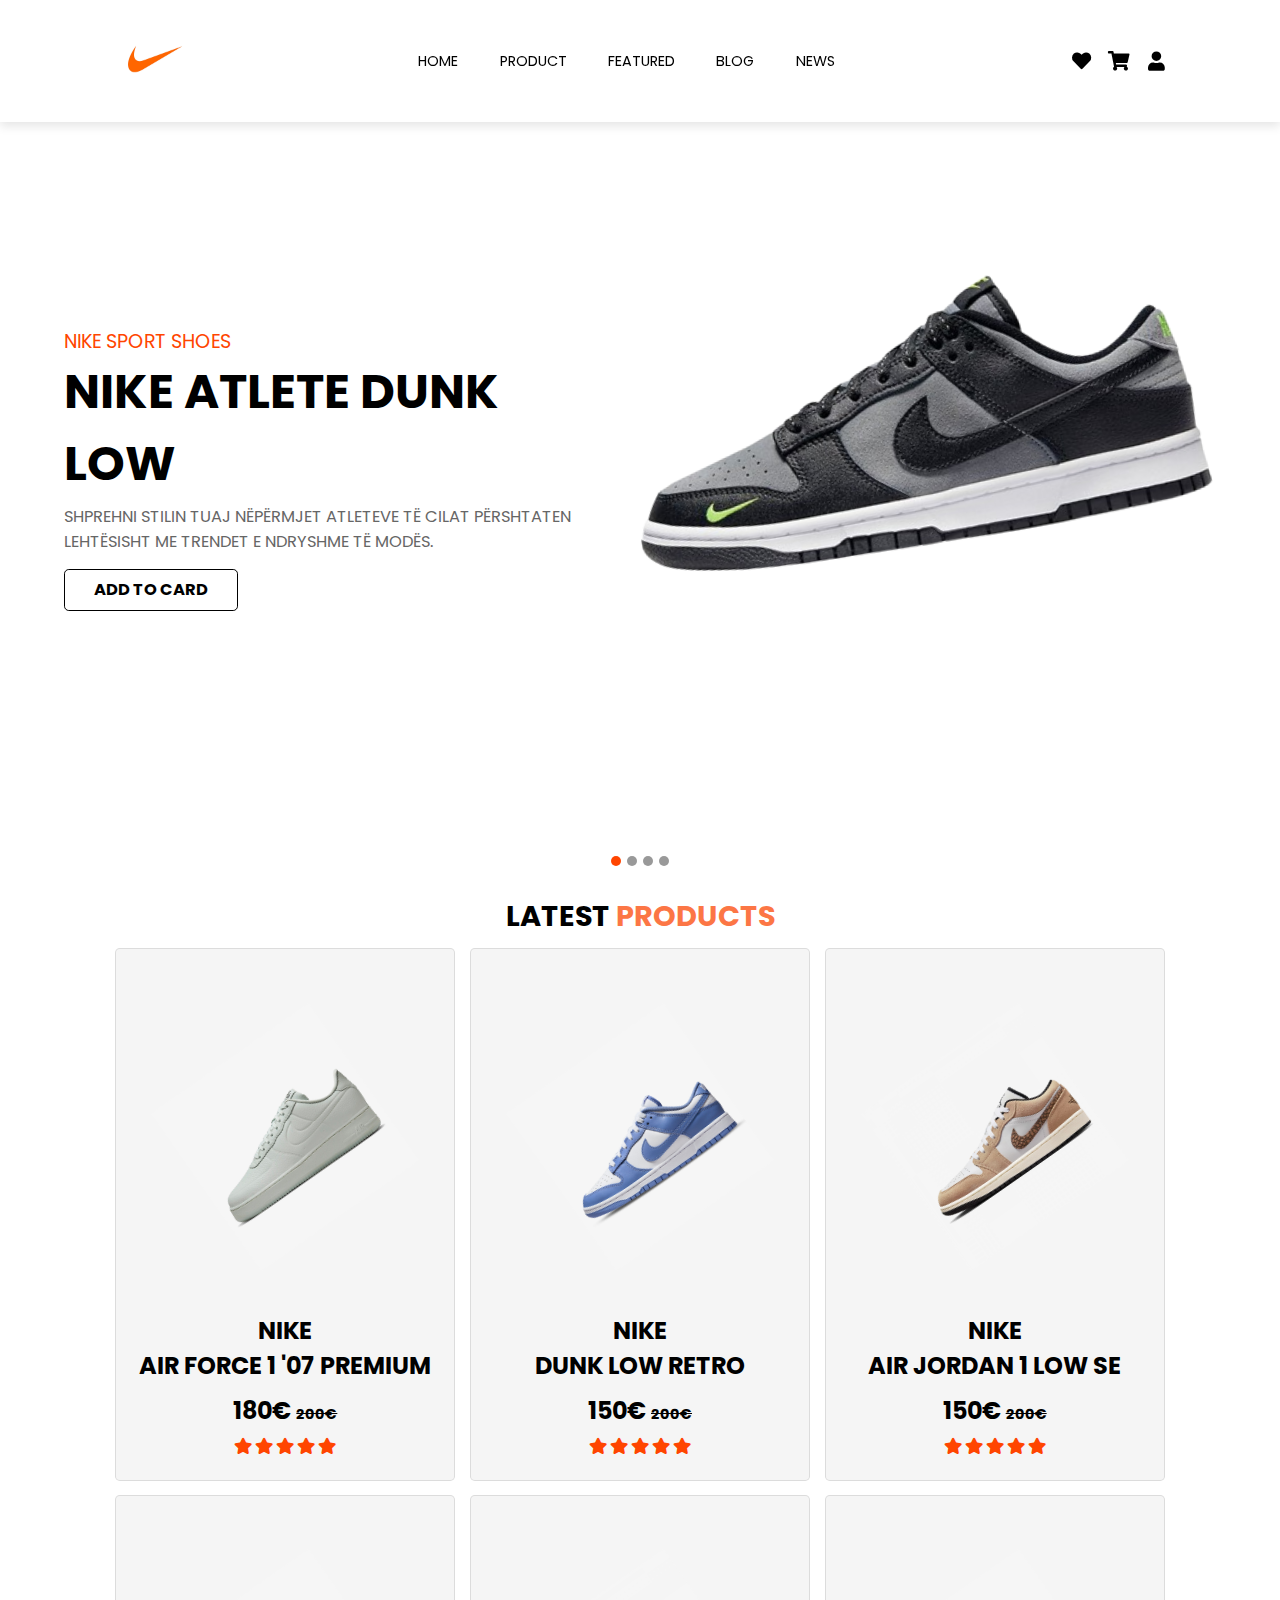
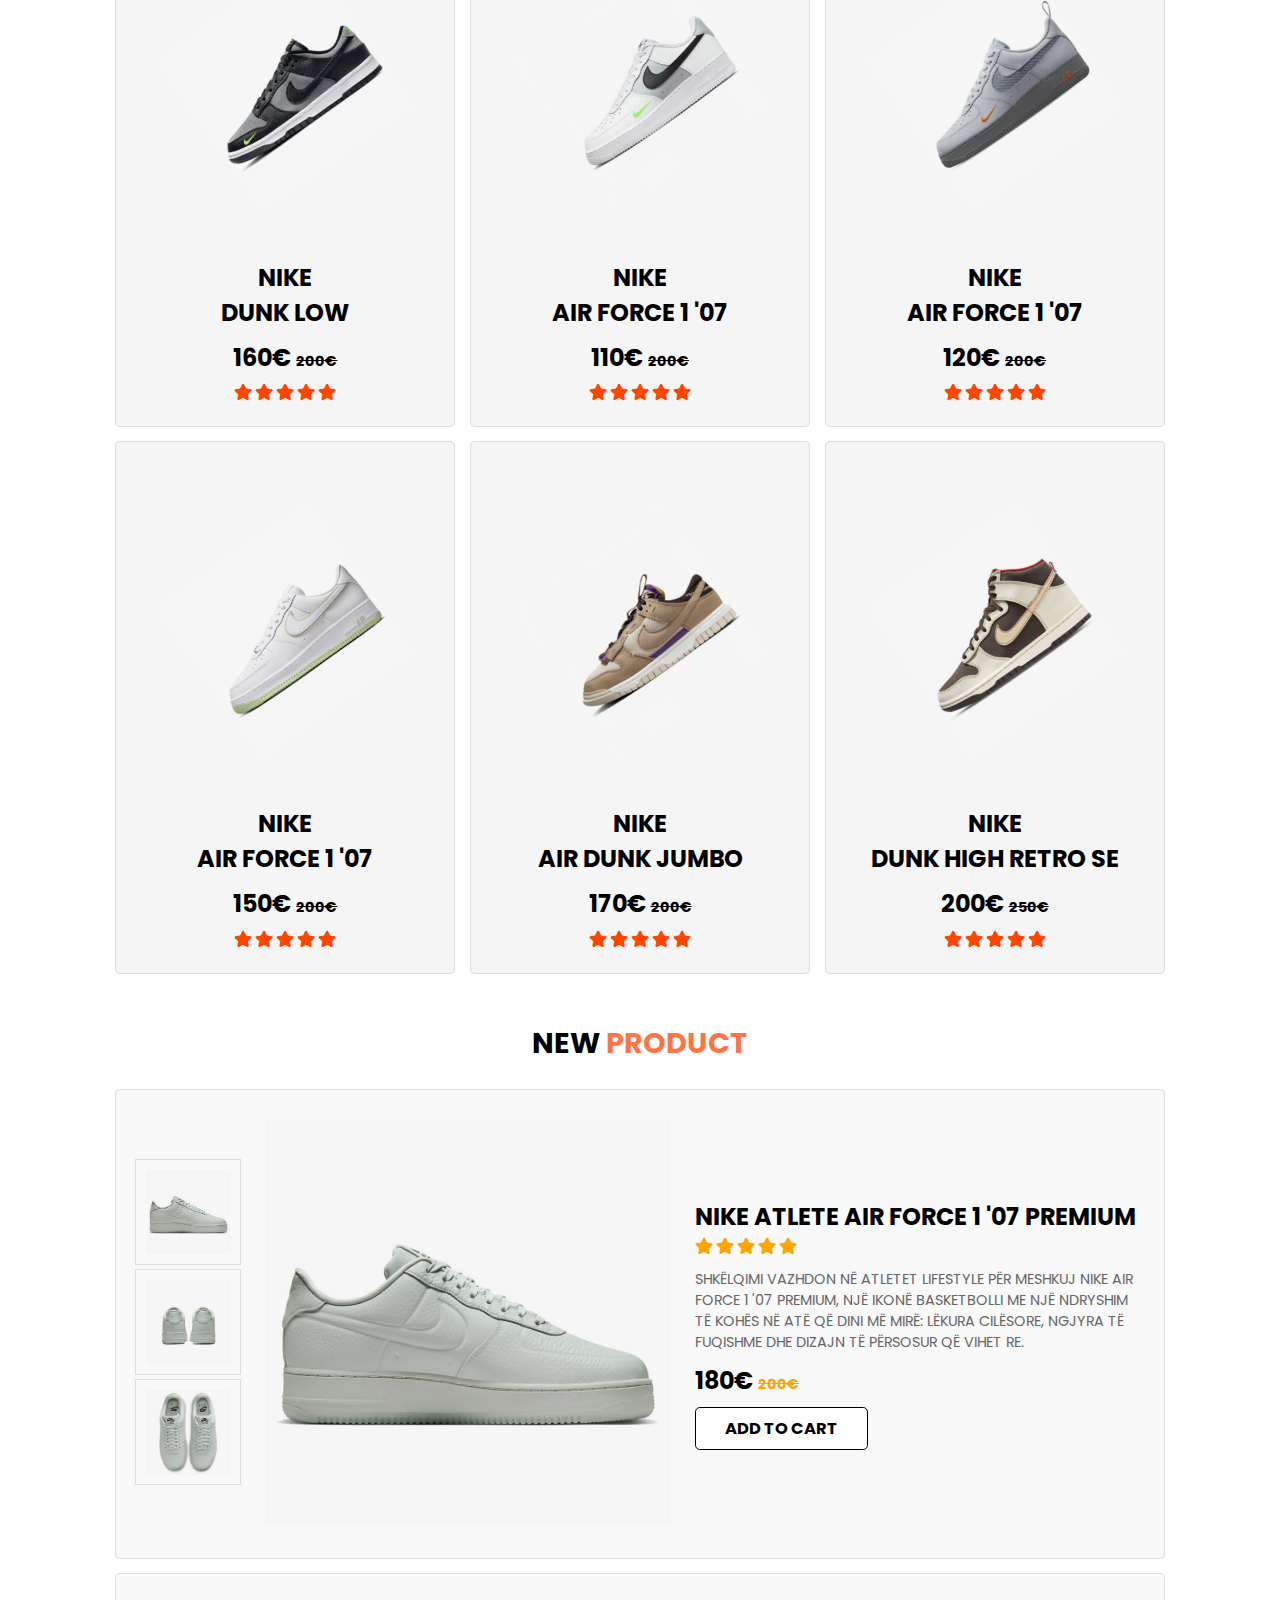
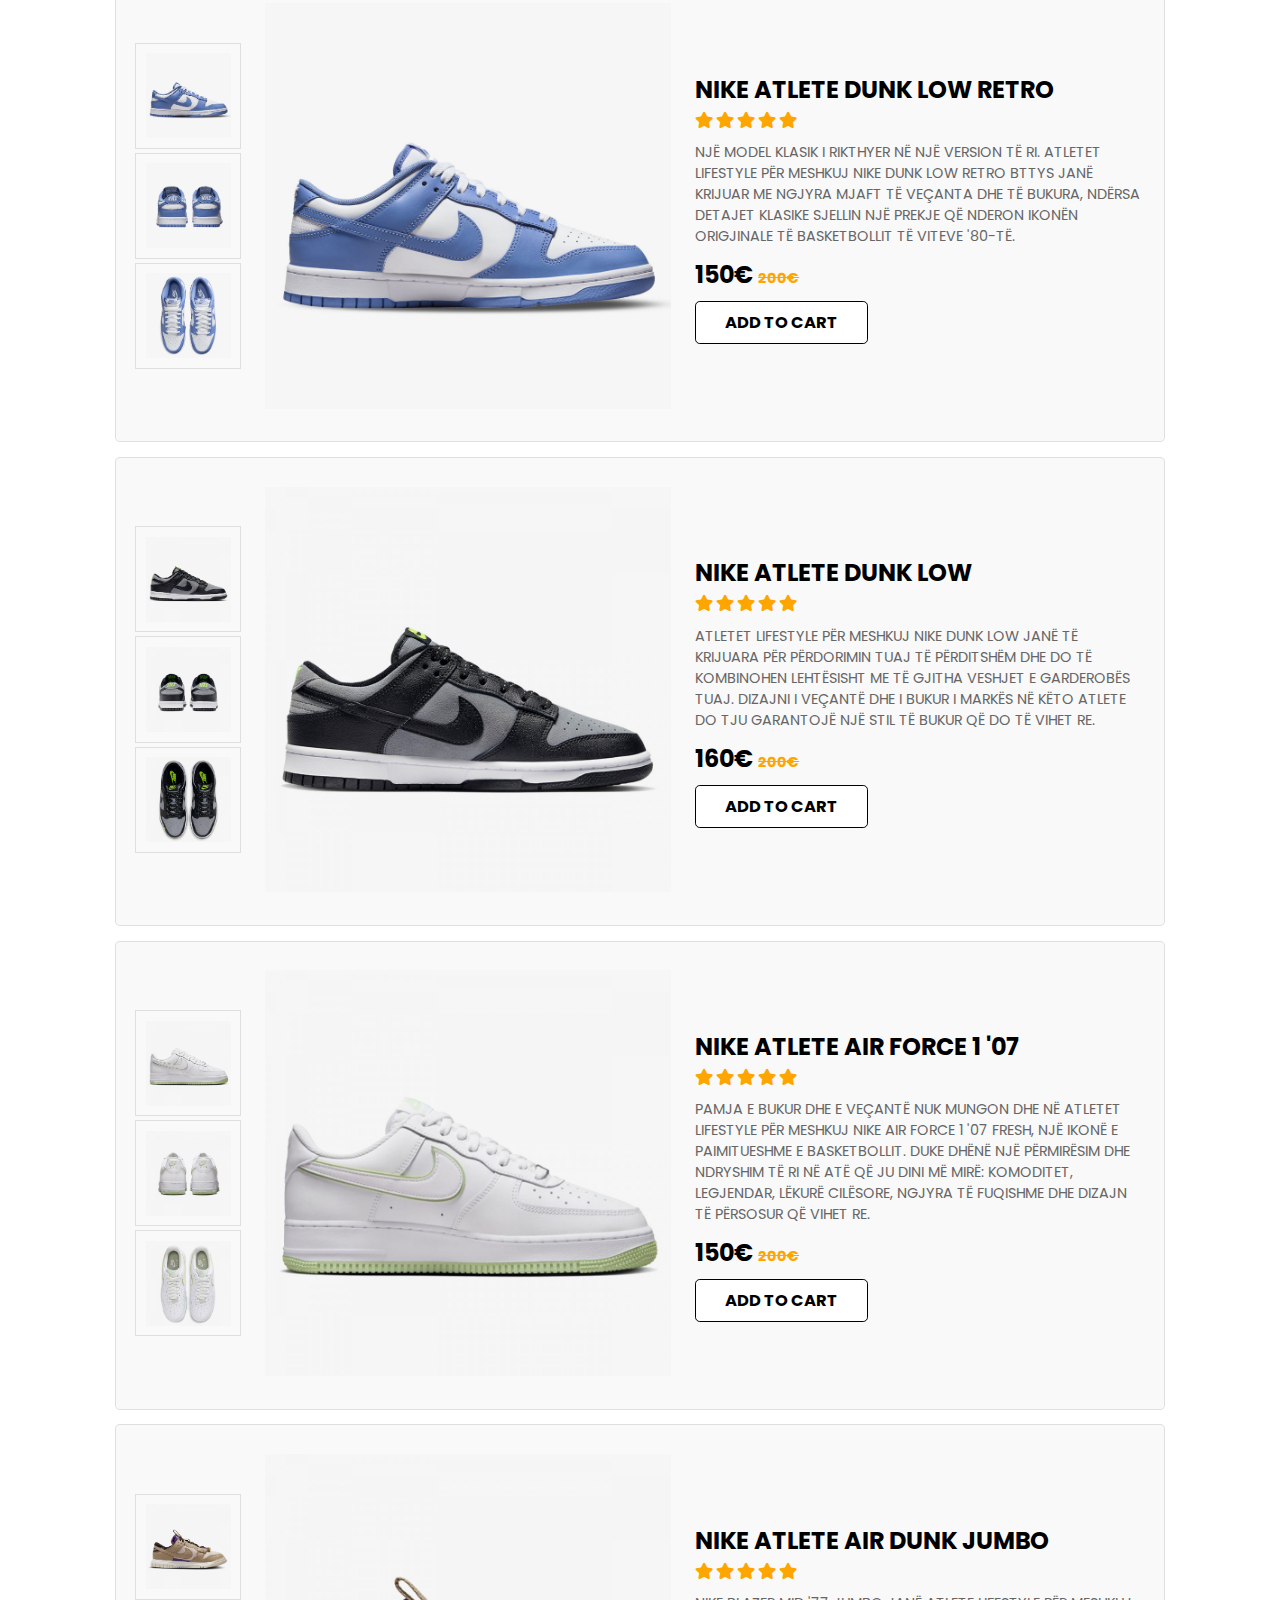
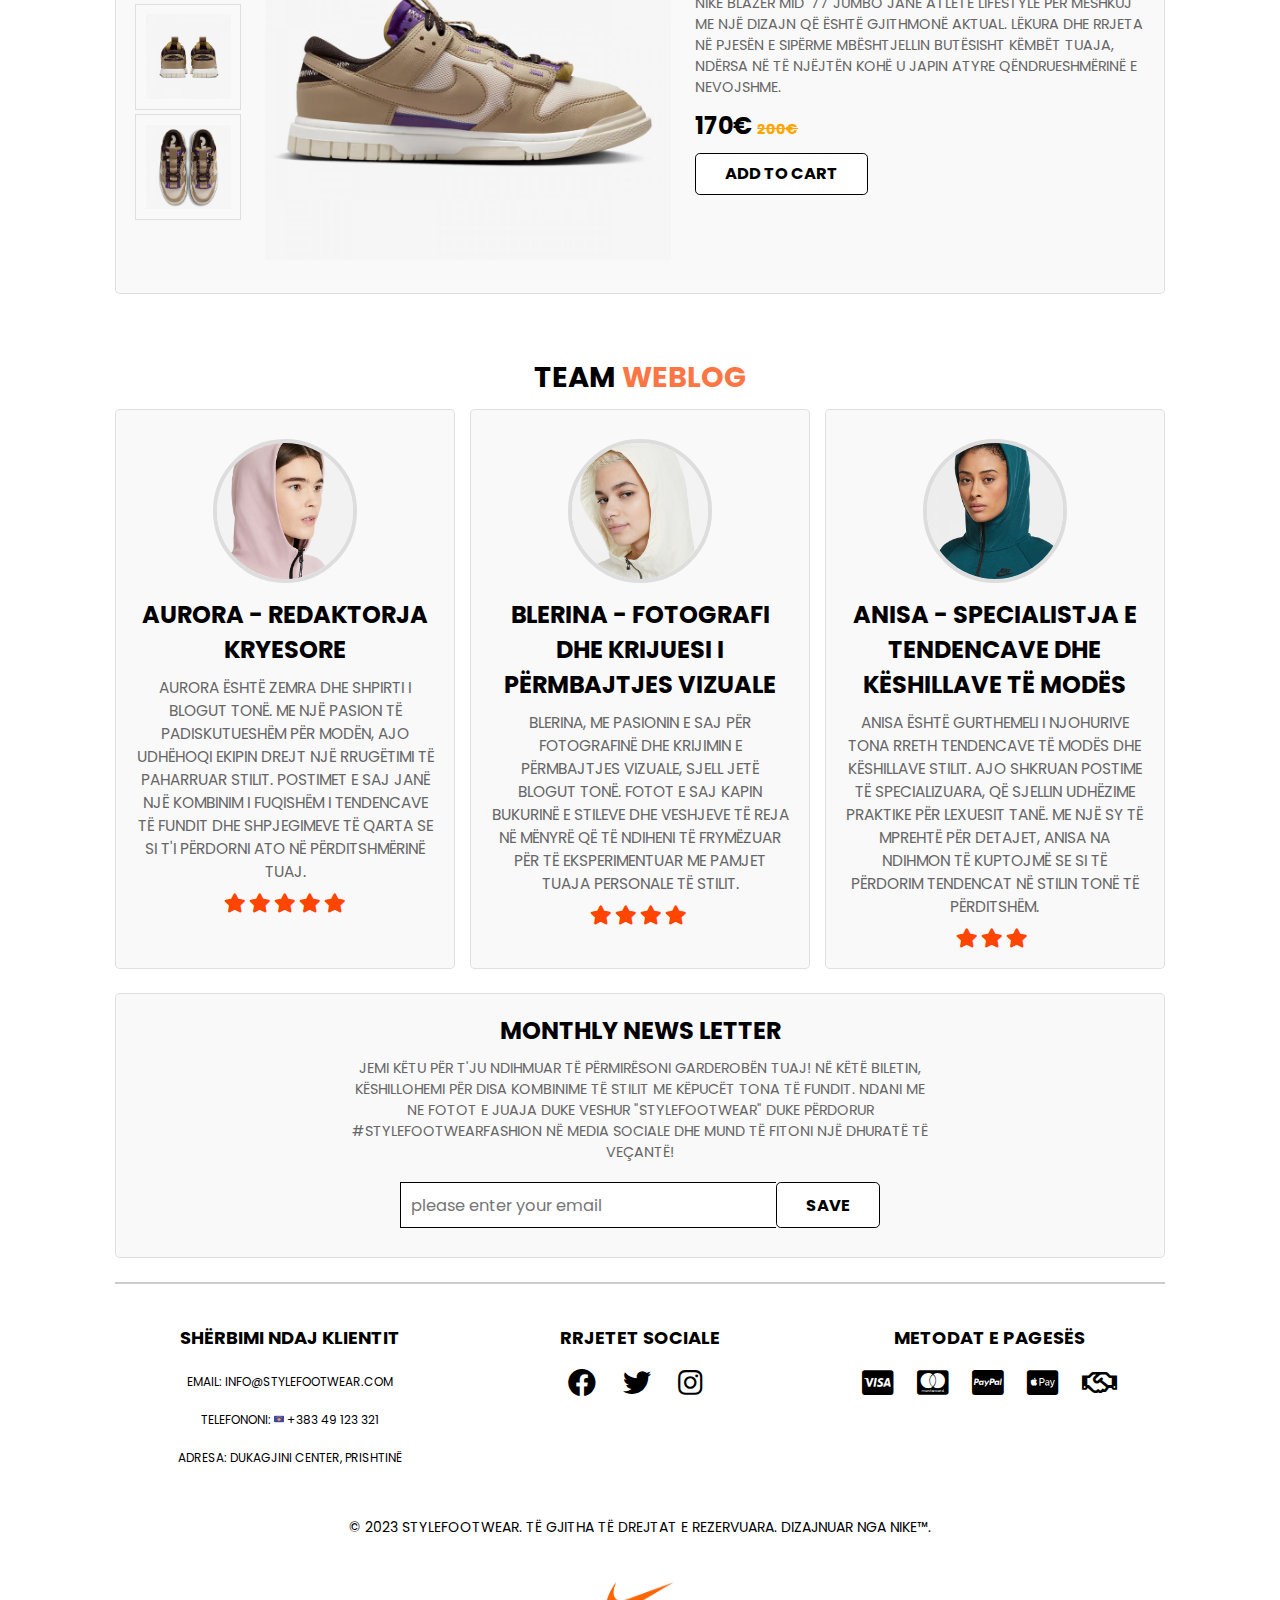
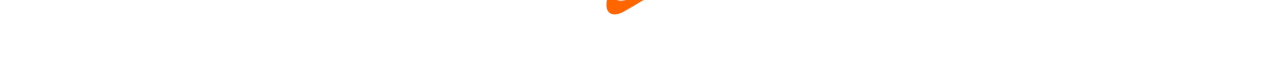
<file: frontend/index.html>
<!DOCTYPE html>
<html lang="en">
<head>
    <meta charset="UTF-8">
    <meta name="viewport" content="width=device-width, initial-scale=1.0">
    <title>Document</title>
    <link rel="stylesheet" href="https://cdnjs.cloudflare.com/ajax/libs/font-awesome/5.15.4/css/all.min.css">
    <link rel="stylesheet" href="style.css">
</head>
<body>

    <header>
        <div id="menu-bar" class="fa fa-bars"></div>
        <a href="#" class="logo"><img src="img/logo.png" alt="Logo" ></a>
        <nav class="navbar">
            <a href="#home">Home</a>
            <a href="#product">Product</a>
            <a href="#fearured">Featured</a>
            <a href="#blog">blog</a>
            <a href="#news">news</a>
        </nav>
        <div class="icons">
            <a href="#"><i class="fa fa-heart"></i></a>
            <a href="#"><i class="fa fa-shopping-cart"></i></a>
            <a href="Login-Signup/Login.html"><i class="fa fa-user"></i></a>
        </div>
    </header>


    <!-- FUND I HEADER --> <!-- FUND I HEADER --> <!-- FUND I HEADER --> <!-- FUND I HEADER --> <!-- FUND I HEADER --> <!-- FUND I HEADER -->


    <section class="home" id="home">
        <div class="slide-container active">
            <div class="slide">
                <div class="content">
                    <span>Nike Sport Shoes</span>
                    <h3>NIKE Atlete Dunk Low</h3>
                    <p>
                        Shprehni stilin tuaj nëpërmjet atleteve të cilat përshtaten lehtësisht me trendet e ndryshme të modës. 
                    </p>
                    <a href="#" class="btn">add to card</a>
                </div>
                <div class="image">
                    <img src="img/slide/1.png" class="shoe">
                </div>
            </div>
        </div>
        <div class="slide-container">
            <div class="slide">
                <div class="content">
                    <span>Nike Sport Shoes</span>
                    <h3>NIKE Atlete Air Force 1 '07</h3>
                    <p>
                        Profili i cekët i bën atletet të duken elegante Fitoni pikë në stilin e atleteve Lifestyle për meshkuj Nike AIR FORCE 1 '07.
                    </p>
                    <a href="#" class="btn">add to card</a>
                </div>
                <div class="image">
                    <img src="img/slide/2.png" class="shoe">
                </div>
            </div>
        </div>
        <div class="slide-container">
            <div class="slide">
                <div class="content">
                    <span>Nike Sport Shoes</span>
                    <h3>NIKE Atlete Air Force 1 '07</h3>
                    <p>
                        Pamja e bukur dhe e veçantë nuk mungon dhe në atletet Lifestyle për meshkuj Nike Air Force 1 '07, një ikonë e paimitueshme e basketbollit. 
                    </p>
                    <a href="#" class="btn">add to card</a>
                </div>
                <div class="image">
                    <img src="img/slide/3.png" class="shoe">
                </div>
            </div>
        </div>
        <div class="slide-container">
            <div class="slide">
                <div class="content">
                    <span>Nike Sport Shoes</span>
                    <h3>NIKE Atlete Air Dunk Jumbo</h3>
                    <p>
                        Nike Blazer Mid '77 Jumbo janë atlete Lifestyle për meshkuj me një dizajn që është gjithmonë aktual.
                        Ato ju ofrojnë gjithashtu një pamje premium që do të jetë gjithmonë pjesë e kohës
                    </p>
                    <a href="#" class="btn">add to card</a>
                </div>
                <div class="image">
                    <img src="img/slide/4.png" class="shoe">
                </div>
            </div>
        </div>

        <div class="circle-nav-container">
            <div class="circle-nav" onclick="changeSlide(0)"></div>
            <div class="circle-nav" onclick="changeSlide(1)"></div>
            <div class="circle-nav" onclick="changeSlide(2)"></div>
            <div class="circle-nav" onclick="changeSlide(3)"></div>
        </div>
    </section>


    <!-- FUND I HOME SECTION --> <!-- FUND I HOME SECTION --> <!-- FUND I HOME SECTION --> <!-- FUND I HOME SECTION --> <!-- FUND I HOME SECTION -->


    <section class="product" id="product">
        <h1 class="heading">latest <span>Products</span></h1>
        <div class="box-container">
            <div class="box">
                <div class="icons">
                    <a href="#" class="fa fa-heart"></a>
                    <a href="#" class="fa fa-share"></a>
                    <a href="#" class="fa fa-eye"></a>
                </div>
                <div class="content">
                    <img src="img/Product/1.jpg" alt="">
                    <h3>Nike</h3>
                    <h3> Air Force 1 '07 Premium</h3>
                    <div class="price"> 180€ <span> 200€</span></div>
                    <div class="stars">
                        <i class="fa fa-star"></i>
                        <i class="fa fa-star"></i>
                        <i class="fa fa-star"></i>
                        <i class="fa fa-star"></i>
                        <i class="fa fa-star"></i>
                    </div>
                </div>
            </div>
            <div class="box">
                <div class="icons">
                    <a href="#" class="fa fa-heart"></a>
                    <a href="#" class="fa fa-share"></a>
                    <a href="#" class="fa fa-eye"></a>
                </div>
                <div class="content">
                    <img src="img/Product/2.jpg" alt="">
                    <h3>Nike</h3>
                    <h3>Dunk Low Retro</h3>
                    <div class="price"> 150€ <span> 200€</span></div>
                    <div class="stars">
                        <i class="fa fa-star"></i>
                        <i class="fa fa-star"></i>
                        <i class="fa fa-star"></i>
                        <i class="fa fa-star"></i>
                        <i class="fa fa-star"></i>
                    </div>
                </div>
            </div>
            <div class="box">
                <div class="icons">
                    <a href="#" class="fa fa-heart"></a>
                    <a href="#" class="fa fa-share"></a>
                    <a href="#" class="fa fa-eye"></a>
                </div>
                <div class="content">
                    <img src="img/Product/3.jpg" alt="">
                    <h3>Nike</h3>
                    <h3>Air Jordan 1 Low SE</h3>
                    <div class="price"> 150€ <span> 200€</span></div>
                    <div class="stars">
                        <i class="fa fa-star"></i>
                        <i class="fa fa-star"></i>
                        <i class="fa fa-star"></i>
                        <i class="fa fa-star"></i>
                        <i class="fa fa-star"></i>
                    </div>
                </div>
            </div>
            <div class="box">
                <div class="icons">
                    <a href="#" class="fa fa-heart"></a>
                    <a href="#" class="fa fa-share"></a>
                    <a href="#" class="fa fa-eye"></a>
                </div>
                <div class="content">
                    <img src="img/Product/5.jpg" alt="">
                    <h3>Nike</h3>
                    <h3> Dunk Low</h3>
                    <div class="price"> 160€ <span> 200€</span></div>
                    <div class="stars">
                        <i class="fa fa-star"></i>
                        <i class="fa fa-star"></i>
                        <i class="fa fa-star"></i>
                        <i class="fa fa-star"></i>
                        <i class="fa fa-star"></i>
                    </div>
                </div>
            </div>
            <div class="box">
                <div class="icons">
                    <a href="#" class="fa fa-heart"></a>
                    <a href="#" class="fa fa-share"></a>
                    <a href="#" class="fa fa-eye"></a>
                </div>
                <div class="content">
                    <img src="img/Product/7.jpg" alt="">
                    <h3>Nike</h3>
                    <h3> Air Force 1 '07</h3>
                    <div class="price"> 110€ <span> 200€</span></div>
                    <div class="stars">
                        <i class="fa fa-star"></i>
                        <i class="fa fa-star"></i>
                        <i class="fa fa-star"></i>
                        <i class="fa fa-star"></i>
                        <i class="fa fa-star"></i>
                    </div>
                </div>
            </div>
            <div class="box">
                <div class="icons">
                    <a href="#" class="fa fa-heart"></a>
                    <a href="#" class="fa fa-share"></a>
                    <a href="#" class="fa fa-eye"></a>
                </div>
                <div class="content">
                    <img src="img/Product/8.jpg" alt="">
                    <h3>Nike</h3>
                    <h3>Air Force 1 '07</h3>
                    <div class="price"> 120€ <span> 200€</span></div>
                    <div class="stars">
                        <i class="fa fa-star"></i>
                        <i class="fa fa-star"></i>
                        <i class="fa fa-star"></i>
                        <i class="fa fa-star"></i>
                        <i class="fa fa-star"></i>
                    </div>
                </div>
            </div>
            <div class="box">
                <div class="icons">
                    <a href="#" class="fa fa-heart"></a>
                    <a href="#" class="fa fa-share"></a>
                    <a href="#" class="fa fa-eye"></a>
                </div>
                <div class="content">
                    <img src="img/Product/9.jpg" alt="">
                    <h3>NIKE</h3>
                    <h3> Air Force 1 '07</h3>
                    <div class="price"> 150€ <span> 200€</span></div>
                    <div class="stars">
                        <i class="fa fa-star"></i>
                        <i class="fa fa-star"></i>
                        <i class="fa fa-star"></i>
                        <i class="fa fa-star"></i>
                        <i class="fa fa-star"></i>
                    </div>
                </div>
            </div>
            <div class="box">
                <div class="icons">
                    <a href="#" class="fa fa-heart"></a>
                    <a href="#" class="fa fa-share"></a>
                    <a href="#" class="fa fa-eye"></a>
                </div>
                <div class="content">
                    <img src="img/Product/10.jpg" alt="">
                    <h3>Nike</h3>
                    <h3> Air Dunk Jumbo</h3>
                    <div class="price"> 170€ <span> 200€</span></div>
                    <div class="stars">
                        <i class="fa fa-star"></i>
                        <i class="fa fa-star"></i>
                        <i class="fa fa-star"></i>
                        <i class="fa fa-star"></i>
                        <i class="fa fa-star"></i>
                    </div>
                </div>
            </div>
            <div class="box">
                <div class="icons">
                    <a href="#" class="fa fa-heart"></a>
                    <a href="#" class="fa fa-share"></a>
                    <a href="#" class="fa fa-eye"></a>
                </div>
                <div class="content">
                    <img src="img/Product/11.jpg" alt="">
                    <h3>Nike</h3>
                    <h3>Dunk High Retro SE</h3>
                    <div class="price"> 200€ <span> 250€</span></div>
                    <div class="stars">
                        <i class="fa fa-star"></i>
                        <i class="fa fa-star"></i>
                        <i class="fa fa-star"></i>
                        <i class="fa fa-star"></i>
                        <i class="fa fa-star"></i>
                    </div>
                </div>
            </div>
        </div>
    </section>


    <!-- FUND I PRODUCT SECTION --> <!-- FUND I PRODUCT SECTION --> <!-- FUND I PRODUCT SECTION --> <!-- FUND I PRODUCT SECTION --> <!-- FUND I PRODUCT SECTION -->


    <section class="featured" id="fearured">
        <h1 class="heading">New <span>Product</span></h1>
        <div class="row">
            <div class="image-container">
                <div class="small-image">
                    <img src="img/product1/1.jpg" alt="" class="featured-image-1">
                    <img src="img/product1/2.jpg" alt="" class="featured-image-1">
                    <img src="img/product1/3.jpg" alt="" class="featured-image-1">
                </div>
                <div class="big-image">
                    <img src="img/product1/1.jpg" alt="" class="big-image-1">
                </div>
            </div>
            <div class="content">
                <h3>NIKE Atlete Air Force 1 '07 Premium</h3>
                <div class="stars">
                    <i class="fa fa-star"></i>
                    <i class="fa fa-star"></i>
                    <i class="fa fa-star"></i>
                    <i class="fa fa-star"></i>
                    <i class="fa fa-star"></i>
                </div>
                <p>
                    Shkëlqimi vazhdon në atletet Lifestyle për meshkuj Nike Air Force 1 '07 Premium,
                     një ikonë basketbolli me një ndryshim të kohës në atë që dini më mirë: lëkura cilësore, ngjyra të fuqishme dhe dizajn të përsosur që vihet re. 
                </p>
                <div class="price">180€ <span>200€</span></div>
                <a href="#" class="btn">add to cart</a>
            </div>
        </div>
        <div class="row">
            <div class="image-container">
                <div class="small-image">
                    <img src="img/product2/1.jpg" alt="" class="featured-image-2">
                    <img src="img/product2/2.jpg" alt="" class="featured-image-2">
                    <img src="img/product2/3.jpg" alt="" class="featured-image-2">
                </div>
                <div class="big-image">
                    <img src="img/product2/1.jpg" alt="" class="big-image-2">
                </div>
            </div>
            <div class="content">
                <h3>NIKE Atlete Dunk Low Retro</h3>
                <div class="stars">
                    <i class="fa fa-star"></i>
                    <i class="fa fa-star"></i>
                    <i class="fa fa-star"></i>
                    <i class="fa fa-star"></i>
                    <i class="fa fa-star"></i>
                </div>
                <p>
                    Një model klasik i rikthyer në një version të ri. Atletet Lifestyle për meshkuj Nike Dunk Low Retro BTTYS janë krijuar me ngjyra mjaft të veçanta dhe të bukura, 
                    ndërsa detajet klasike sjellin një prekje që nderon ikonën origjinale të basketbollit të viteve '80-të. 
                </p>
                <div class="price">150€ <span>200€</span></div>
                <a href="#" class="btn">add to cart</a>
            </div>
        </div>
        <div class="row">
            <div class="image-container">
                <div class="small-image">
                    <img src="img/product3/1.jpg" alt="" class="featured-image-3">
                    <img src="img/product3/2.jpg" alt="" class="featured-image-3">
                    <img src="img/product3/3.jpg" alt="" class="featured-image-3">
                </div>
                <div class="big-image">
                    <img src="img/product3/1.jpg" alt="" class="big-image-3">
                </div>
            </div>
            <div class="content">
                <h3>NIKE Atlete Dunk Low</h3>
                <div class="stars">
                    <i class="fa fa-star"></i>
                    <i class="fa fa-star"></i>
                    <i class="fa fa-star"></i>
                    <i class="fa fa-star"></i>
                    <i class="fa fa-star"></i>
                </div>
                <p>
                    Atletet Lifestyle për meshkuj Nike Dunk Low janë të krijuara për përdorimin tuaj të përditshëm dhe do të kombinohen lehtësisht me të gjitha veshjet e garderobës tuaj. 
                    Dizajni i veçantë dhe i bukur i markës në këto atlete do tju garantojë një stil të bukur që do të vihet re. 
                </p>
                <div class="price">160€ <span>200€</span></div>
                <a href="#" class="btn">add to cart</a>
            </div>
        </div>
        <div class="row">
            <div class="image-container">
                <div class="small-image">
                    <img src="img/product4/1.jpg" alt="" class="featured-image-4">
                    <img src="img/product4/2.jpg" alt="" class="featured-image-4">
                    <img src="img/product4/3.jpg" alt="" class="featured-image-4">
                 </div>
                <div class="big-image">
                    <img src="img/product4/1.jpg" alt="" class="big-image-4">
                </div>
            </div>
            <div class="content">
                <h3>NIKE Atlete Air Force 1 '07</h3>
                <div class="stars">
                    <i class="fa fa-star"></i>
                    <i class="fa fa-star"></i>
                    <i class="fa fa-star"></i>
                    <i class="fa fa-star"></i>
                    <i class="fa fa-star"></i>
                </div>
                <p>
                    Pamja e bukur dhe e veçantë nuk mungon dhe në atletet Lifestyle për meshkuj Nike Air Force 1 '07 Fresh,
                    një ikonë e paimitueshme e basketbollit. Duke dhënë një përmirësim dhe ndryshim të ri në atë që ju dini më mirë: komoditet,
                    legjendar, lëkurë cilësore, ngjyra të fuqishme dhe dizajn të përsosur që vihet re. 
                </p>
                <div class="price">150€ <span>200€</span></div>
                <a href="#" class="btn">add to cart</a>
            </div>
        </div>
        <div class="row">
            <div class="image-container">
                <div class="small-image">
                    <img src="img/product5/1.jpg" alt="" class="featured-image-5">
                    <img src="img/product5/2.jpg" alt="" class="featured-image-5">
                    <img src="img/product5/3.jpg" alt="" class="featured-image-5">
                </div>
                <div class="big-image">
                    <img src="img/product5/1.jpg" alt="" class="big-image-5">
                </div>
            </div>
            <div class="content">
                <h3>NIKE Atlete Air Dunk Jumbo</h3>
                <div class="stars">
                    <i class="fa fa-star"></i>
                    <i class="fa fa-star"></i>
                    <i class="fa fa-star"></i>
                    <i class="fa fa-star"></i>
                    <i class="fa fa-star"></i>
                </div>
                <p>
                    Nike Blazer Mid '77 Jumbo janë atlete Lifestyle për meshkuj me një dizajn që është gjithmonë aktual. 
                    Lëkura dhe rrjeta në pjesën e sipërme mbështjellin butësisht këmbët tuaja, ndërsa në të njëjtën kohë u japin atyre qëndrueshmërinë e nevojshme.
                </p>
                <div class="price">170€ <span>200€</span></div>
                <a href="#" class="btn">add to cart</a>
            </div>
        </div>
    </section>


    <!-- FUND I FEATURED SECTION --> <!-- FUND I FEATURED SECTION --> <!-- FUND I FEATURED SECTION --> <!-- FUND I FEATURED SECTION --> <!-- FUND I FEATURED SECTION --> 


    <section class="blog" id="blog">
        <h1 class="heading">Team <span>Weblog</span></h1>
        <div class="box-container">
            <div class="box">
                <img src="img/team/1.png" alt="">
                <h3>Aurora - Redaktorja Kryesore</h3>
                <p>
                    Aurora është zemra dhe shpirti i blogut tonë. Me një pasion të padiskutueshëm për modën, ajo udhëhoqi ekipin drejt një rrugëtimi të paharruar stilit. 
                    Postimet e saj janë një kombinim i fuqishëm i tendencave të fundit dhe shpjegimeve të qarta se si t'i përdorni ato në përditshmërinë tuaj.
                </p>
                <div class="stars">
                    <i class="fa fa-star"></i>
                    <i class="fa fa-star"></i>
                    <i class="fa fa-star"></i>
                    <i class="fa fa-star"></i>
                    <i class="fa fa fa-star"></i>
                </div>
            </div>
            <div class="box">
                <img src="img/team/2.png" alt="">
                <h3>Blerina - Fotografi dhe Krijuesi i Përmbajtjes Vizuale</h3>
                <p>
                    Blerina, me pasionin e saj  për fotografinë dhe krijimin e përmbajtjes vizuale, sjell jetë blogut tonë. 
                    Fotot e saj kapin bukurinë e stileve dhe veshjeve të reja në mënyrë që të ndiheni të frymëzuar për të eksperimentuar me pamjet tuaja personale të stilit.
                </p>
                <div class="stars">
                    <i class="fa fa-star"></i>
                    <i class="fa fa-star"></i>
                    <i class="fa fa-star"></i>
                    <i class="fa fa-star"></i>
                    <i class="fa fa fa-star-half-o"></i>
                </div>
            </div>
            <div class="box">
                <img src="img/team/3.png" alt="">
                <h3>Anisa - Specialistja e Tendencave dhe Këshillave të Modës</h3>
                <p>
                    Anisa është gurthemeli i njohurive tona rreth tendencave të modës dhe këshillave stilit. Ajo shkruan postime të specializuara,
                    që sjellin udhëzime praktike për lexuesit tanë. 
                    Me një sy të mprehtë për detajet, Anisa na ndihmon të kuptojmë se si të përdorim tendencat në stilin tonë të përditshëm.
                </p>
                <div class="stars">
                    <i class="fa fa-star"></i>
                    <i class="fa fa-star"></i>
                    <i class="fa fa-star"></i>
                    <i class="fa fa-star-o"></i>
                    <i class="fa fa fa-star-half-o"></i>
                </div>
            </div>
        </div>
    </section>


    <!-- FUND I BLOG SECTION --> <!-- FUND I BLOG SECTION --> <!-- FUND I BLOG SECTION --> <!-- FUND I BLOG SECTION --> <!-- FUND I BLOG SECTION -->
 

    <section class="news" id="news">
        <div class="content">
            <h3>monthly news letter</h3>
            <p>
                Jemi këtu për t'ju ndihmuar të përmirësoni garderobën tuaj! Në këtë biletin, këshillohemi për disa kombinime të stilit me këpucët tona të fundit. 
                Ndani me ne fotot e juaja duke veshur "StyleFootwear" duke përdorur #StyleFootwearFashion në media sociale dhe mund të fitoni një dhuratë të veçantë!
            </p>
            <form action="">
                <input type="email" placeholder="please enter your email" class="email">
                <input type="submit" value="save" class="btn">
            </form>
        </div>
    </section>


    <!-- FUND I NEWS SECTION --> <!-- FUND I NEWS SECTION --> <!-- FUND I NEWS SECTION --> <!-- FUND I NEWS SECTION --> <!-- FUND I NEWS SECTION -->

 
    <section class="credit" id="credit">
        <div class="footer-content">
            <div class="footer-logo">
                <!-- <img src="img/footer-logo.png" alt="Footer Logo"> -->
            </div>
            <div class="footer-info">
                <h3>Shërbimi ndaj klientit</h3>
                <p>Email: info@stylefootwear.com</p>
                <p>Telefononi: <img style="height: 10px; width: 10px;" src="img/kosovo-flag.png" alt="Flag"> +383 49 123 321</p>
                <p>Adresa: Dukagjini Center, Prishtinë</p>
            </div>
            <div class="footer-social">
                <h3>Rrjetet sociale</h3>
                <div class="social-icons">
                    <a href="#"><i class="fab fa-facebook"></i></a>
                    <a href="#"><i class="fab fa-twitter"></i></a>
                    <a href="#"><i class="fab fa-instagram"></i></a>
                </div>
            </div>
            <div class="footer-payment">
                <h3>Metodat e pagesës</h3>
                <div class="payment-icons">
                    <a href="#"><i class="fab fa-cc-visa"></i></a>
                    <a href="#"><i class="fab fa-cc-mastercard"></i></a>
                    <a href="#"><i class="fab fa-cc-paypal"></i></a>
                    <a href="#"><i class="fab fa-cc-apple-pay"></i></a>
                    <a href="#"><i class="far fa-handshake"></i></a>
                </div>
            </div>
        </div>
        <div class="footer-bottom">
            <p>&copy; 2023 StyleFootwear. Të gjitha të drejtat e rezervuara. Dizajnuar nga NIKE&#8482;.</p>
        </div>
        <div class="footer-bottom-bottom">
            <p><img src="img/footer-logo.png" alt="Footer Logo" style="width: 100px; height: 100px;"></p>
        </div>
    </section>


    <!-- FUND --> <!-- FUND --> <!-- FUND --> <!-- FUND --> <!-- FUND --> <!-- FUND --> <!-- FUND --> <!-- FUND --> <!-- FUND --> <!-- FUND -->

 
    <script src="script.js"></script>

</body>
</html>
</file>
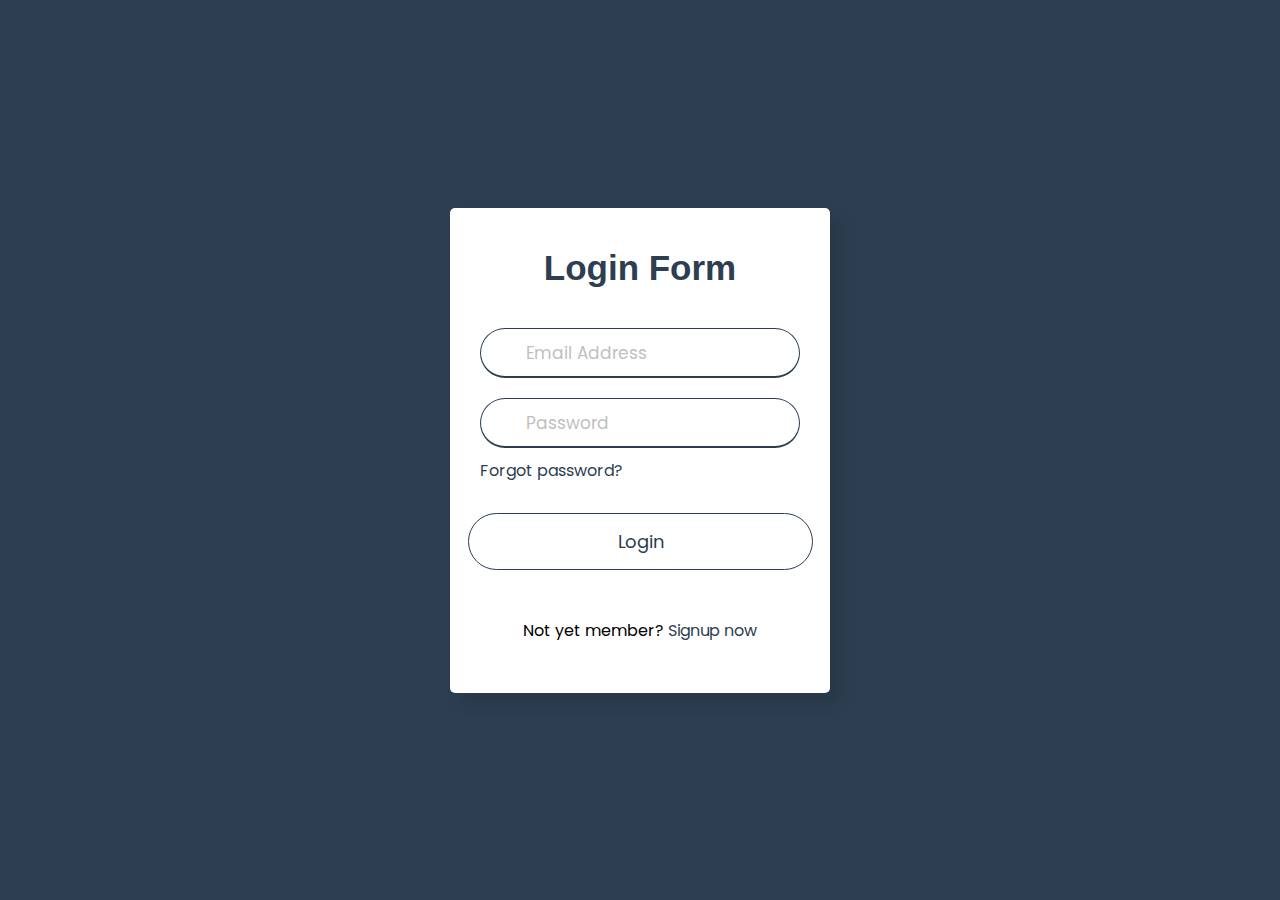
<file: frontend/Login-Signup/Login.html>
<!DOCTYPE html>
<html lang="en">
<head>
  <meta charset="UTF-8">
  <meta name="viewport" content="width=device-width, initial-scale=1.0">
  <title>Login Form</title>
  <link rel="stylesheet" href="login.css">
  
</head>
<body>
  <div class="wrapper">
    <header>Login Form</header>
    <form action="#">
      <div class="field email">
        <div class="input-area">
          <input type="text" placeholder="Email Address">
          <i class="icon fas fa-envelope"></i>
          <i class="error error-icon fas fa-exclamation-circle"></i>
        </div>
        <div class="error error-txt">Email can't be blank</div>
      </div>
      <div class="field password">
        <div class="input-area">
          <input type="password" placeholder="Password">
          <i class="icon fas fa-lock"></i>
          <i class="error error-icon fas fa-exclamation-circle"></i>
        </div>
        <div class="error error-txt">Password can't be blank</div>
      </div>
      <div class="pass-txt"><a href="#">Forgot password?</a></div>
      <input type="submit" value="Login">
    </form>
    <div class="sign-txt">Not yet member? <a href="signup.html">Signup now</a></div>
  </div>
  <script src="login.js"></script>
</body>
</html>
</file>
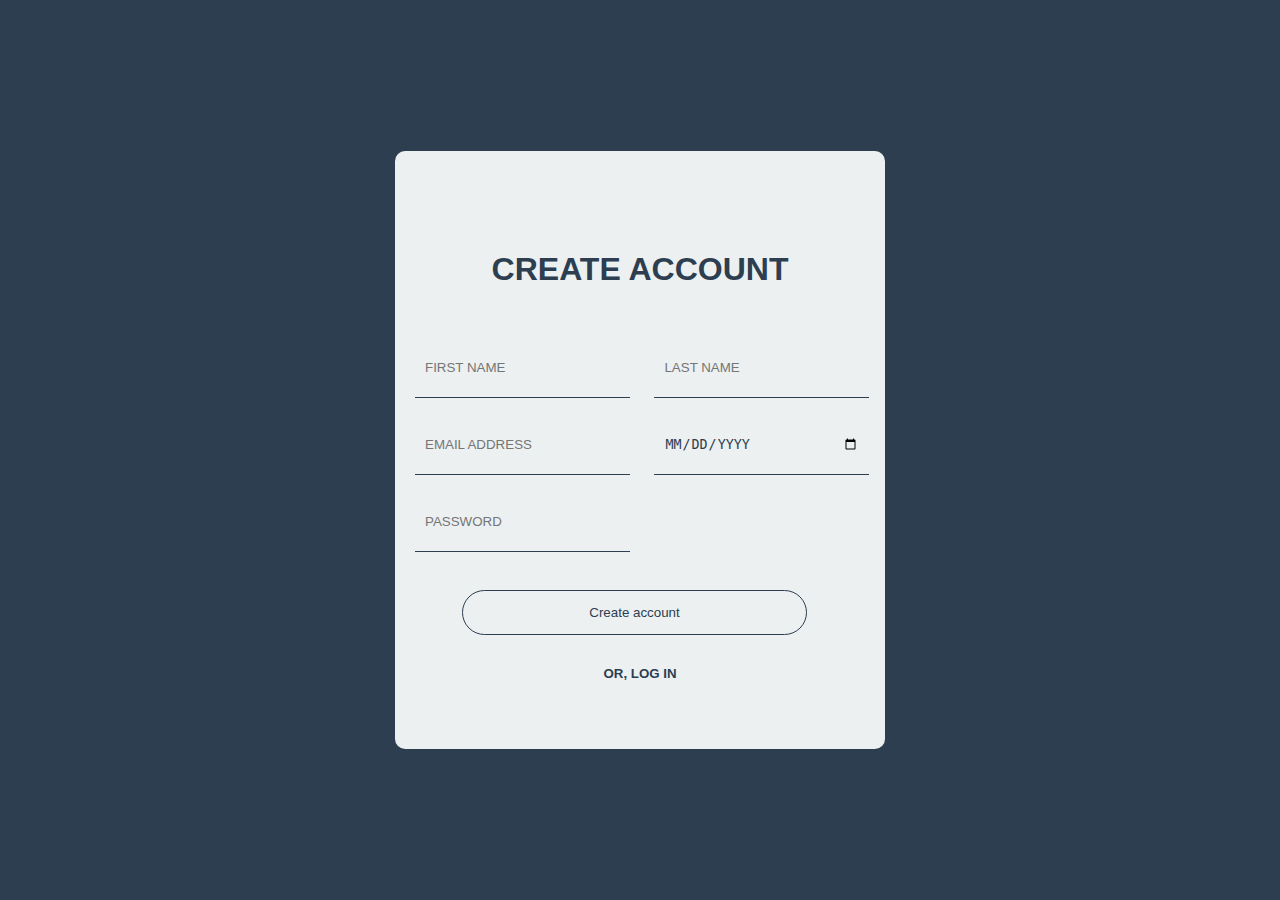
<file: frontend/Login-Signup/Signup.html>
<!DOCTYPE html>
<html>
<head>
	<meta charset="utf-8">
	<meta name="viewport" content="width=device-width, initial-scale=1">
	<title>Sign Up</title>
	<link rel="stylesheet" type="text/css" href="signup.css">
</head>
<body>
	<div class="div1">
		<h1>Create account</h1>
		<form method="forma">
			<div class="div2">
				<input type="name" placeholder="First name" name="" required>
				<input type="name" placeholder="Last name" name="" required><br>
				<input type="email" placeholder="Email address" name="" required>
				<input type="date" placeholder="Birthday" name="" required><br>
				<input type="password" placeholder="password" name="" required><br>
				<button>Create account</button>
				<h5><a href="login.html">or, log in</a></h5>
			</div>
		</form>
	</div>

</body>
</html>
</file>
<file: frontend/style.css>
@import url('https://fonts.googleapis.com/css2?family=Poppins:wght@400;500;600&display=swap');

*{
    font-family: 'Poppins';
    margin: 0;
    padding: 0;
    box-sizing: border-box;
    outline: none;
    border: none;
    text-decoration: none;
    text-transform: uppercase;
    transition: all .2s linear;
}
html{
    font-size: 60%;
    scroll-padding-top: 6rem;
    scroll-behavior: smooth;
}
header{
    position: fixed;
    top: 0;
    left: 0;
    right: 0;
    z-index: 1000;
    background: #fff;
    padding: 2rem 9%;
    display: flex;
    align-items: center;
    justify-content: space-between;
    box-shadow: 0 .5rem 1rem rgba(0, 0, 0, .1);
}
/* header .logo{
    font-size: 2rem;
    color: #000;
    font-weight: 500;
} */
header img{
    width: 80px;
    height: 80px;
}
header .navbar a{
    font-size: 1.5rem;
    color: #000;
    margin: 0 2rem;
}
header .navbar a:hover{
    color: orangered;
}
header .icons a{
    font-size: 2rem;
    color: #000;
    margin-left: 1.5rem;
}
header .icons a:hover{
    color: orangered;
}
#menu-bar{
    font-size: 2rem;
    padding: .5rem 1rem;
    border: .1rem solid #000;
    color: #000;
    border-radius: .3rem;
    cursor: pointer;
    display: none;
}


/* FUND I HEADER */ /* FUND I HEADER */ /* FUND I HEADER */ /* FUND I HEADER */ /* FUND I HEADER */ /* FUND I HEADER */ /* FUND I HEADER */


section {
    padding: 2rem 9%;
}

.home {
    padding: 0;
    position: relative;
}

.home .slide-container .slide {
    display: flex;
    align-items: center;
    flex-wrap: wrap;
    gap: 1.5rem;
    padding: 0 5%;
    padding-top: 9rem;
}

.home .slide-container .slide .content {
    flex: 1 1 40rem;
    animation: slideContent .3s linear 1s backwards;
}

@keyframes slideContent {
    0% {
        opacity: 0;
        transform: translateX(-10rem);
    }
}

.home .slide-container .slide .image {
    flex: 1 1 50rem;
    padding-bottom: 15rem;
    position: relative;
    z-index: 0;
}

.home .slide-container .slide .image .shoe {
    width: 100%;
    transform: rotate(-10deg);
    animation: shoe .3s linear;
}

@keyframes shoe {
    0% {
        transform: rotate(0deg) scale(.5);
    }
}

.home .slide-container .slide .content span {
    font-size: 2rem;
    color: orangered;
}

.home .slide-container .slide .content h3 {
    font-size: 5rem;
    color: #000;
}

.home .slide-container .slide .content p {
    font-size: 1.7rem;
    color: #666;
    padding: .5rem 0;
}

.btn {
    display: inline-block;
    margin-top: 1rem;
    border-radius: .5rem;
    border: .2rem solid #000;
    font-weight: bolder;
    font-size: 1.7rem;
    color: #000;
    cursor: pointer;
    background: #fff;
    padding: .8rem 3rem;
}

.home .slide-container {
    display: none;
}

.home .slide-container.active {
    display: block;
}

.home .circle-nav {
    width: 10px;
    height: 10px;
    border-radius: 50%;
    background-color: #999;
    margin: 0 3px;
    cursor: pointer;
}

.home .circle-nav.active {
    background-color: orangered;
}

.home .circle-nav-container {
    margin-top: 5px;
    display: flex;
    justify-content: center;
}

/**pjesa e kodit per responsive per pjesen e slider-it**/

@media screen and (max-width: 768px) {
    .home .slide-container .slide {
        padding-top: 10rem;
    }

    .home .circle-nav {
        width: 8px;
        height: 8px;
        margin: 0 2px;
    }

    .home .circle-nav-container {
        flex-direction: row; 
        justify-content: center;
        align-items: center;
    }
}



/* FUND I HOME */ /* FUND I HOME */ /* FUND I HOME */ /* FUND I HOME */ /* FUND I HOME */ /* FUND I HOME */ /* FUND I HOME */ /* FUND I HOME */


.heading{
    text-align: center;
    font-size: 3rem;
    padding: 10px;
    font-weight: bolder;
    text-transform: uppercase;
}
.heading span{
    color: rgb(252, 118, 69);
}
.product .box-container{
    display: flex;
    flex-wrap: wrap;
    gap: 1.5rem;
}
.product .box-container .box{
    border: .1rem solid rgba(0, 0, 0, .1);
    border-radius: .5rem;
    text-align: center;
    position: relative;
    overflow: hidden;
    background: #f5f5f5;
    flex: 1 1 30rem;
}
.product .box-container .content{
    padding: 1.5rem;
}
.product .box-container .box img{
    height: 20rem;
    transform: rotate(-35deg);
    margin: 8rem 2rem;
}
.product .box-container .box:hover img{
    transform: rotate(-35deg) scale(1.2);
}
.product .box-container .box .icons{
    display: flex;
    flex-flow: column;
    position: absolute;
    top: .5rem;
    left: 1rem;
}
.product .box-container .box .icons a{
    height: 4.5rem;
    width: 5rem;
    line-height: 4.5rem;
    font-size: 2rem;
    color: #000;
    border: .1rem solid #000;
    border-radius: .5rem;
    background: #fff;
    margin-top: .5rem;
}
.product .box-container .box .icons{
    display: flex;
    flex-flow: column;
    position: absolute;
    top: .5rem;
    left: -10rem;
}
.product .box-container .box:hover .icons{
    left: 1rem;
}
.product .box-container .box .icons a:hover{
    color: orangered;
    color: #fff;
}
.product .box-container .box .content h3{
    color: #000;
    font-size: 2.5rem;
}
.product .box-container .box .content .price{
    color: #000;
    font-size: 2.5rem;
    font-weight: bolder;
    padding: 1rem 0;
}
.product .box-container .box .content .price span{
    color: #000;
    font-size: 1.5rem;
    text-decoration: line-through;
}
.product .box-container .box .content .stars{
    padding-bottom: 1rem;
}
.product .box-container .box .content .stars i{
    font-size: 1.7rem;
    color: orangered;
}


/* FUND I PRODUCTS */ /* FUND I PRODUCTS */ /* FUND I PRODUCTS */ /* FUND I PRODUCTS */ /* FUND I PRODUCTS */ /* FUND I PRODUCTS */ 


.featured .row{
    display: flex;
    flex-wrap: wrap;
    gap: 1.5rem;
    border: .1rem solid rgba(0, 0, 0, .1);
    border-radius: .5rem;
    background: #f9f9f9;
    padding: 2rem;
    align-items: center;
    margin: 1.5rem 0;
}
.featured .row .content{
    flex: 1 1 40rem;
}
.featured .row .image-container{
    display: flex;
    gap: 1.5rem;
    align-items: center;
    flex: 1 1 50rem;
}
.featured .row .image-container .small-image{
    width: 20%;
}
.featured .row .image-container .big-image{
    width: 80%;
    padding: 1rem;
}
.featured .row .image-container .small-image img{
    width: 100%;
    padding: 1rem;
    border: .1rem solid rgba(0, 0, 0, .1);
    cursor: pointer;
}
.featured .row .image-container .small-image img:hover{
    background: #ccc;
}
.featured .row .image-container .big-image img{
    width: 100%;
}
.featured .row .image-container .big-image img:hover{
    transform: scale(1.05);
}
.featured .row .content h3{
    font-size: 2.5rem;
    color: #000;
}
.featured .row .content .stars i{
    font-size: 1.7rem;
    color: orange;
    padding: .5rem 0;
}
.featured .row .content p{
    font-size: 1.5rem;
    color: #666;
    padding: 1rem 0;
}
.featured .row .content .price{
    font-size: 2.5rem;
    color: #000;
    font-weight: bolder;
}
.featured .row .content .price span{
    font-size: 1.5rem;
    color: orange;
    text-decoration: line-through;
}


/* FUND I FEATURED */ /* FUND I FEATURED */ /* FUND I FEATURED */ /* FUND I FEATURED */ /* FUND I FEATURED */ /* FUND I FEATURED */ /* FUND I FEATURED */


.blog .box-container{
    display: flex;
    flex-wrap: wrap;
    gap: 1.5rem;
}
.blog .box-container .box{
    flex: 1 1 30rem;
    text-align: center;
    border: .1rem solid rgba(0, 0, 0, .1);
    border-radius: .5rem;
    background: #f9f9f9;
    padding: 2rem;
}
.blog .box-container .box img{
    border-radius: 50%;
    object-fit: cover;
    height: 15rem;
    width: 15rem;
    margin: 1rem 0;
    border: 4px solid #ddd;
}
.blog .box-container .box img:hover{
   transform: scale(1.2);
}
.blog .box-container .box h3{
    font-size: 2.5rem;
    color: #000;
}
.blog .box-container .box p{
    font-size: 1.6rem;
    color: #666;
    padding: 1rem 0;
}
.blog .box-container .box .stars i{
    color: orangered;
    font-size: 2rem;
}


/* FUND I BLOG */ /* FUND I BLOG */ /* FUND I BLOG */ /* FUND I BLOG */ /* FUND I BLOG */ /* FUND I BLOG */ /* FUND I BLOG */ /* FUND I BLOG */


.news{
    padding-top: .5rem;
    padding-bottom: .5rem;
}
.news .content{
    text-align: center;
    border: .1rem solid rgba(0, 0, 0, .1);
    border-radius: .5rem;
    background: #f9f9f9;
    padding: 2rem;
}
.news .content h3{
    font-size: 2.5rem;
    color: #000;
}
.news .content p{
    font-size: 1.5rem;
    color: #666;
    margin: 1rem auto;
    max-width: 60rem;
}
.news .content form{
    margin:  1rem auto;
    max-width: 50rem;
    display: flex;
}

.news .content form .email{
    width: 100%;
    font-size: 1.7rem;
    text-transform: none;
    color: #333;
    padding: 1rem;
    border: .2rem solid #000;
    border-right: none;
    margin-top: 1rem;
}
.news .content form .btn{
    border-radius: none;
}


/* FUND I NEWS */ /* FUND I NEWS */ /* FUND I NEWS */ /* FUND I NEWS */ /* FUND I NEWS */ /* FUND I NEWS */ /* FUND I NEWS */ /* FUND I NEWS */


.credit::before {
    content: '';
    display: block;
    width: 100%;
    height: 2px;
    background-color: rgba(0, 0, 0, 0.2);
    margin-bottom: 20px;
}
.footer-content {
    display: flex;
    justify-content: space-around;
    flex-wrap: wrap;
}
.footer-logo img {
    width: 100px;
}
.footer-info, .footer-payment, .footer-social, .footer-links {
    flex: 1;
    margin: 20px;
    display: flex;
    flex-direction: column;
    justify-content: center;
    align-items: center;
    height: 100%;
}
.footer-info h3,
.footer-payment h3,
.footer-social h3,
.footer-links h3 {
    border-bottom: 2px solid #fff;
    padding-bottom: 10px;
    font-size: 18px;
    margin-bottom: 0;
    display: inline-block;
    margin-top: 0;
}
.footer-info p {
    margin: 10px 0;
    font-size: 12px;
    color: #000;
}
.social-icons,
.payment-icons {
    display: flex;
    align-items: center;
}
.social-icons a,
.payment-icons a {
    font-size: 28px;
    color: #000;
    margin-right: 15px; 
}
.social-icons a i,
.payment-icons a i {
    width: 40px;
    height: 40px;
    padding-left: 10px;
}
.footer-bottom {
    text-align: center;
    padding-top: 20px;
    background-color: #fff;
}
.footer-bottom p {
    margin: 0;
    font-size: 14px;
    color: #000;
}
.footer-bottom a {
    color: #ffcc00;
    text-decoration: none;
    transition: color 0.3s ease;
}
.footer-bottom a:hover {
    color: #000;
}
.payment-icons a:hover{
    color: orangered;
}
.social-icons a:hover{
    color: orangered;
}
.footer-bottom-bottom{
    text-align: center;
    margin-top: 10px;
}


/* FUND */ /* FUND */ /* FUND */ /* FUND */ /* FUND */ /* FUND */ /* FUND */ /* FUND */ /* FUND */ /* FUND */ /* FUND */ /* FUND */ /* FUND */


/* Test */
</file>
<file: frontend/Login-Signup/login.css>
@import url('https://fonts.googleapis.com/css2?family=Poppins:wght@400;500;600&display=swap');

* {
    margin: 0;
    padding: 0;
    box-sizing: border-box;
    font-family: "Poppins", sans-serif;
}

body {
    width: 100%;
    height: 100vh;
    display: flex;
    align-items: center;
    justify-content: center;
    background-color: #2c3e50;
}

::selection {
    color: #fff;
    background: #5372F0;
}

.wrapper {
    width: 380px;
    padding: 40px 30px 50px 30px;
    background: #fff;
    border-radius: 5px;
    text-align: center;
    box-shadow: 10px 10px 15px rgba(0,0,0,0.1);
}

.wrapper header {
    font-size: 35px;
    font-weight: 600;
    color: #2c3e50;
    font-family: 'Titillium Web', sans-serif;
}

.wrapper form {
    margin: 40px 0;
}

form .field {
    width: 100%;
    margin-bottom: 20px;
}

form .field.shake {
    animation: shake 0.3s ease-in-out;
}

@keyframes shake {
    0%, 100% {
        margin-left: 0px;
    }
    20%, 80% {
        margin-left: -12px;
    }
    40%, 60% {
        margin-left: 12px;
    }
}

form .field .input-area {
    height: 50px;
    width: 100%;
    position: relative;
}

form input {
    width: 100%;
    height: 100%;
    outline: none;
    padding: 0 45px;
    font-size: 18px;
    background: none;
    caret-color: #2c3e50;
    border-radius: 30px;
    border: 1px solid #2c3e50;
    border-bottom-width: 2px;
    transition: all 0.2s ease;
}

form .field input:focus,
form .field.valid input {
    border-color: #2c3e50;
}

form .field.shake input,
form .field.error input {
    border-color: #2c3e50;
}

.field .input-area i {
    position: absolute;
    top: 50%;
    font-size: 18px;
    pointer-events: none;
    transform: translateY(-50%);
}

.input-area .icon {
    left: 15px;
    color: #bfbfbf;
    transition: color 0.2s ease;
}

.input-area .error-icon {
    right: 15px;
    color: #2c3e50;
}

form input:focus ~ .icon,
form .field.valid .icon {
    color: #2c3e50;
}

form .field.shake input:focus ~ .icon,
form .field.error input:focus ~ .icon {
    color: #bfbfbf;
}

form input::placeholder {
    color: #bfbfbf;
    font-size: 17px;
}

form .field .error-txt {
    color: #2c3e50;
    text-align: left;
    margin-top: 5px;
}

form .field .error {
    display: none;
}

form .field.shake .error,
form .field.error .error {
    display: block;
}

form .pass-txt {
    text-align: left;
    margin-top: -10px;
}

.wrapper a {
    color: #2c3e50;
    text-decoration: none;
}

.wrapper a:hover {
    text-decoration: underline;
}

form input[type="submit"] {
    border-radius: 30px;
    padding: 14px 20px;
    margin: 8px 0;
    width: 345px;
    cursor: pointer;
    margin-left: -12px;
    border: 1px solid #2c3e50;
    color: #2c3e50;
    background-color: transparent;
    margin-top: 30px;
}

/* Media query for smaller screens */
@media (max-width: 600px) {
    .wrapper {
        width: 90%;
        padding: 20px;
    }

    form input[type="submit"] {
        width: 100%;
        margin-left: 0;
    }
}
</file>
<file: frontend/Login-Signup/signup.css>
body {
    background-color: #2c3e50; 
}

.div1 {
    width: 490px;
    height: 598px;
    background-color: #ecf0f1; 
    font-family: 'Titillium Web', sans-serif;
    position: absolute;
    top: 50%;
    left: 50%;
    transform: translate(-50%, -50%);
    border-radius: 10px;
}

.div1 h1 {
    text-align: center;
    padding: 0 0 20px 0;
    color: #2c3e50;
    text-transform: uppercase;
    margin-top: 100px;
}

.div2 input {
    border: none;
    width: 195px;
    height: 36px;
    padding: 12px 10px;
    background-color: #ecf0f1; 
    margin: 8px 0;
    border-bottom: 1px solid #2c3e50; 
    margin-left: 20px;
    text-transform: uppercase;
    color: #2c3e50;
}

.div2 .password1 {
    width: 420px;
    height: 36px;
}

.div2 button {
    border-radius: 30px;
    padding: 14px 20px;
    margin: 8px 0;
    width: 345px;
    cursor: pointer;
    margin-left: 67px;
    border: 1px solid #2c3e50; 
    color: #2c3e50;
    background-color: transparent;
    margin-top: 30px;
}

.div2 button:hover {
    background-color: #2c3e50; 
    color: white;
    cursor: pointer;
}

.div2 h5 a {
    text-decoration: none;
    text-transform: uppercase;
    color: #2c3e50; 
}

.div2 h5 {
    text-align: center;
}


@media (max-width: 600px) {
    .div1 {
        width: 90%;
        height: auto;
        top: 30%;
        margin-top: 0;
    }

    .div2 input,
    .div2 .password1,
    .div2 button {
        width: 80%;
        margin-left: 0;
    }

    .div2 button {
        margin-top: 20px;
    }
}
</file>
